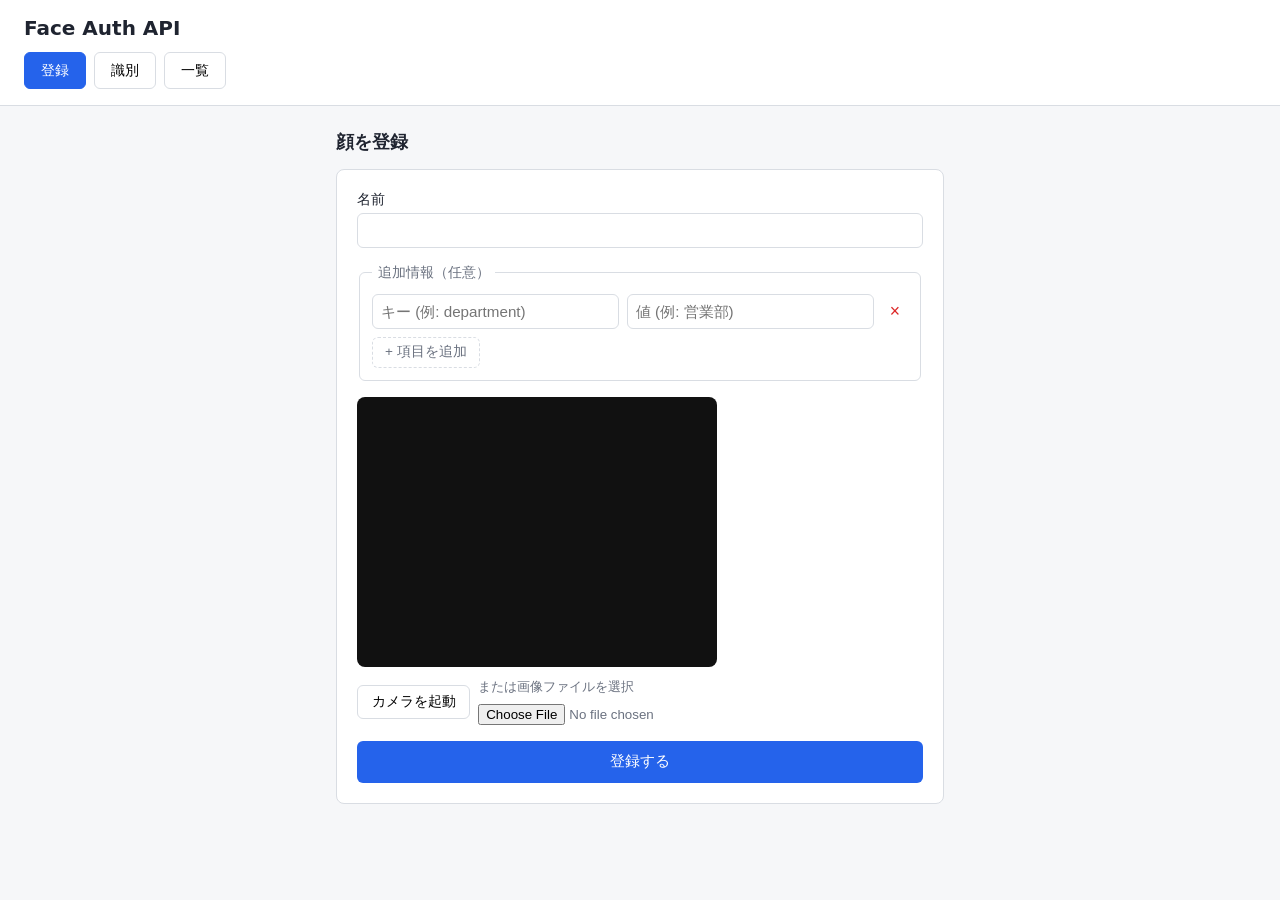
<file: static/index.html>
<!doctype html>
<html lang="ja">
<head>
  <meta charset="utf-8" />
  <meta name="viewport" content="width=device-width, initial-scale=1" />
  <title>Face Auth API</title>
  <link rel="stylesheet" href="style.css" />
</head>
<body>
  <header>
    <h1>Face Auth API</h1>
    <nav>
      <button class="tab-btn active" data-tab="register">登録</button>
      <button class="tab-btn" data-tab="identify">識別</button>
      <button class="tab-btn" data-tab="list">一覧</button>
    </nav>
  </header>

  <main>
    <!-- 登録タブ -->
    <section id="tab-register" class="tab active">
      <h2>顔を登録</h2>
      <form id="register-form">
        <label>
          名前
          <input type="text" id="register-name" required />
        </label>

        <fieldset>
          <legend>追加情報（任意）</legend>
          <div id="info-rows"></div>
          <button type="button" id="add-info-row">+ 項目を追加</button>
        </fieldset>

        <div class="capture" data-target="register"></div>

        <button type="submit">登録する</button>
      </form>
      <div id="register-result" class="result"></div>
    </section>

    <!-- 識別タブ -->
    <section id="tab-identify" class="tab">
      <h2>顔から識別</h2>
      <form id="identify-form">
        <div class="capture" data-target="identify"></div>
        <button type="submit">識別する</button>
      </form>
      <div id="identify-result" class="result"></div>
    </section>

    <!-- 一覧タブ -->
    <section id="tab-list" class="tab">
      <h2>登録者一覧</h2>
      <button id="refresh-list">再読み込み</button>
      <table id="people-table">
        <thead>
          <tr>
            <th>名前</th>
            <th>追加情報</th>
            <th>登録日時</th>
            <th></th>
          </tr>
        </thead>
        <tbody></tbody>
      </table>
    </section>
  </main>

  <template id="capture-template">
    <div class="capture-widget">
      <div class="capture-preview">
        <video autoplay playsinline muted></video>
        <canvas hidden></canvas>
        <img class="snapshot" hidden alt="撮影した画像" />
      </div>
      <div class="capture-controls">
        <button type="button" class="cam-start">カメラを起動</button>
        <button type="button" class="cam-shot" hidden>撮影</button>
        <button type="button" class="cam-retake" hidden>撮り直す</button>
        <label class="file-upload">
          または画像ファイルを選択
          <input type="file" accept="image/*" class="file-input" />
        </label>
      </div>
    </div>
  </template>

  <template id="info-row-template">
    <div class="info-row">
      <input type="text" class="info-key" placeholder="キー (例: department)" />
      <input type="text" class="info-value" placeholder="値 (例: 営業部)" />
      <button type="button" class="remove-row">×</button>
    </div>
  </template>

  <script src="app.js"></script>
</body>
</html>
</file>
<file: static/style.css>
:root {
  color-scheme: light;
  --border: #d9dde3;
  --bg: #f6f7f9;
  --accent: #2563eb;
  --accent-hover: #1d4ed8;
  --danger: #dc2626;
  --text: #1f2430;
  --muted: #6b7280;
}

* {
  box-sizing: border-box;
}

body {
  margin: 0;
  font-family: system-ui, -apple-system, "Hiragino Kaku Gothic ProN", sans-serif;
  background: var(--bg);
  color: var(--text);
}

header {
  background: white;
  border-bottom: 1px solid var(--border);
  padding: 1rem 1.5rem;
}

header h1 {
  margin: 0 0 0.75rem 0;
  font-size: 1.25rem;
}

nav {
  display: flex;
  gap: 0.5rem;
}

.tab-btn {
  border: 1px solid var(--border);
  background: white;
  padding: 0.5rem 1rem;
  border-radius: 6px;
  cursor: pointer;
  font-size: 0.9rem;
}

.tab-btn.active {
  background: var(--accent);
  color: white;
  border-color: var(--accent);
}

main {
  max-width: 640px;
  margin: 1.5rem auto;
  padding: 0 1rem;
}

.tab {
  display: none;
}

.tab.active {
  display: block;
}

section h2 {
  font-size: 1.1rem;
  margin-top: 0;
}

form {
  display: flex;
  flex-direction: column;
  gap: 1rem;
  background: white;
  border: 1px solid var(--border);
  border-radius: 8px;
  padding: 1.25rem;
}

label {
  display: flex;
  flex-direction: column;
  gap: 0.25rem;
  font-size: 0.9rem;
}

input[type="text"] {
  padding: 0.5rem;
  border: 1px solid var(--border);
  border-radius: 6px;
  font-size: 0.95rem;
}

fieldset {
  border: 1px solid var(--border);
  border-radius: 6px;
  padding: 0.75rem;
}

legend {
  font-size: 0.85rem;
  color: var(--muted);
  padding: 0 0.35rem;
}

.info-row {
  display: flex;
  gap: 0.5rem;
  margin-bottom: 0.5rem;
}

.info-row input {
  flex: 1;
}

.remove-row {
  border: none;
  background: transparent;
  color: var(--danger);
  font-size: 1.1rem;
  cursor: pointer;
  padding: 0 0.5rem;
}

#add-info-row {
  border: 1px dashed var(--border);
  background: transparent;
  border-radius: 6px;
  padding: 0.35rem 0.75rem;
  cursor: pointer;
  font-size: 0.85rem;
  color: var(--muted);
}

button[type="submit"] {
  border: none;
  background: var(--accent);
  color: white;
  padding: 0.65rem;
  border-radius: 6px;
  font-size: 0.95rem;
  cursor: pointer;
}

button[type="submit"]:hover {
  background: var(--accent-hover);
}

button[type="submit"]:disabled {
  background: var(--muted);
  cursor: not-allowed;
}

.capture-widget {
  display: flex;
  flex-direction: column;
  gap: 0.75rem;
}

.capture-preview {
  position: relative;
  width: 100%;
  max-width: 360px;
  aspect-ratio: 4 / 3;
  background: #111;
  border-radius: 8px;
  overflow: hidden;
}

.capture-preview video,
.capture-preview .snapshot {
  width: 100%;
  height: 100%;
  object-fit: cover;
}

.capture-controls {
  display: flex;
  flex-wrap: wrap;
  gap: 0.5rem;
  align-items: center;
}

.capture-controls button {
  border: 1px solid var(--border);
  background: white;
  padding: 0.45rem 0.85rem;
  border-radius: 6px;
  cursor: pointer;
  font-size: 0.85rem;
}

.file-upload {
  font-size: 0.8rem;
  color: var(--muted);
  cursor: pointer;
}

.file-input {
  display: block;
  margin-top: 0.25rem;
}

.result {
  margin-top: 1rem;
  padding: 1rem;
  border-radius: 8px;
  font-size: 0.9rem;
  white-space: pre-wrap;
}

.result:empty {
  display: none;
}

.result.ok {
  background: #ecfdf5;
  border: 1px solid #a7f3d0;
  color: #065f46;
}

.result.error {
  background: #fef2f2;
  border: 1px solid #fecaca;
  color: #991b1b;
}

#refresh-list {
  border: 1px solid var(--border);
  background: white;
  padding: 0.4rem 0.9rem;
  border-radius: 6px;
  cursor: pointer;
  margin-bottom: 0.75rem;
}

table {
  width: 100%;
  border-collapse: collapse;
  background: white;
  border: 1px solid var(--border);
  border-radius: 8px;
  overflow: hidden;
  font-size: 0.85rem;
}

th, td {
  text-align: left;
  padding: 0.6rem 0.75rem;
  border-bottom: 1px solid var(--border);
  vertical-align: top;
}

th {
  background: #f0f2f5;
  color: var(--muted);
  font-weight: 600;
}

.delete-btn {
  border: none;
  background: transparent;
  color: var(--danger);
  cursor: pointer;
  font-size: 0.85rem;
}
</file>
